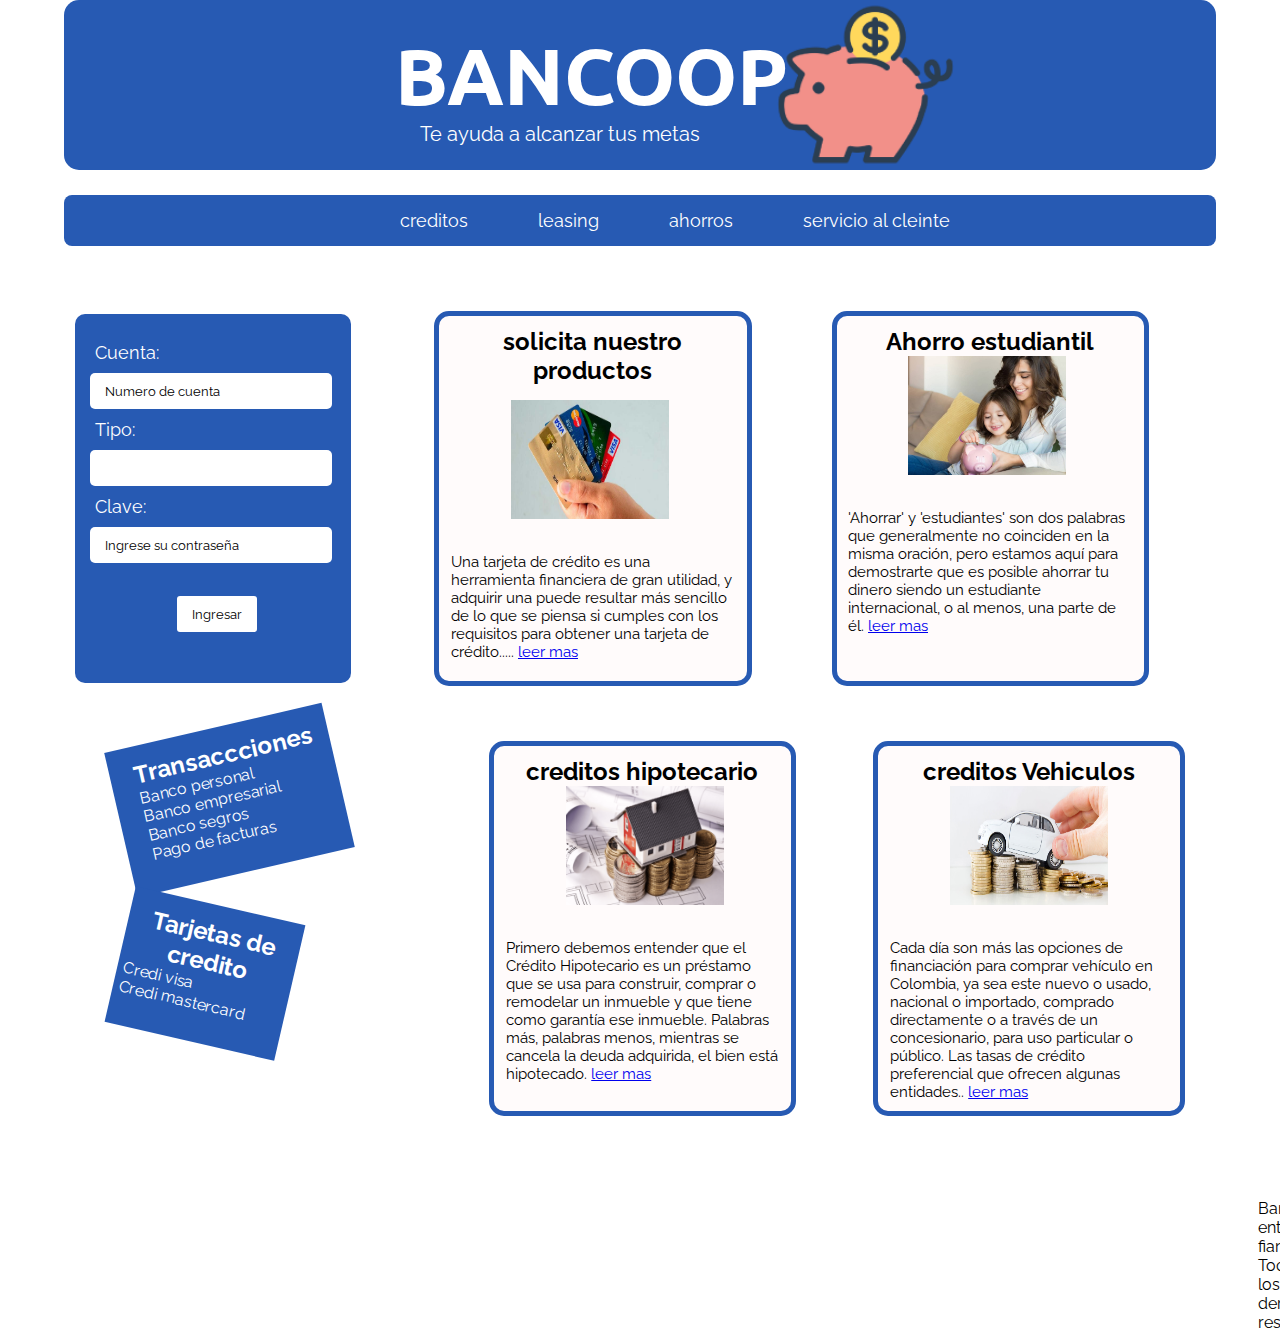
<file: index.html>
<!DOCTYPE html>
<html lang="en">
<head>
    <meta charset="UTF-8">
    <meta http-equiv="X-UA-Compatible" content="IE=edge">
    <meta name="viewport" content="width=device-width, initial-scale=1.0">
    <title>Document</title>
    <link rel="stylesheet" href="estilos/estilos.css">
    <link href="https://fonts.googleapis.com/css2?family=Raleway:wght@200&display=swap" rel="stylesheet">
    <link href="https://fonts.googleapis.com/css2?family=Ubuntu&display=swap" rel="stylesheet">
</head>
<body>
    <header>
        <img class="marrano" src="img/marranito.png" alt="">
        <nav class="alinea">
        <h1 class="texto">BANCOOP</h1>
    </nav>
        <P class="Titulo">Te ayuda a alcanzar tus metas</P>
    
    </header>
    <nav class="links">
        <ul>
            <a href="credito.html"><li>creditos</li></a>
            <a href="leasing.html"><li>leasing</li></a>
            <a href="ahorro.html"><li>ahorros</li></a>
            <a href="servicio.html"><li>servicio al cleinte</li></a>
        </ul>
    </nav>
    <nav class="contenido">
    <form class="formulario">
        <p class="letraform">Cuenta:</p> 
            <input type="text" placeholder="Numero de cuenta" maxlength="30" pattern="[A-Za-z]+" title="Debe contener valores A-Z y a-z" required>
        <p class="letraform">Tipo:</p> 
            <input type="num" placeholder=""maxlength="30" pattern="[{1-9}]+" title="Debe contener valores A-Z y a-z" required>
        <p class="letraform">Clave:</p>
            <input type="num" placeholder="Ingrese su contraseña" maxlength="30" pattern="[{1-9}]+" title="Debe contener valores A-Z y a-z" required>
            <button>Ingresar</button>
    </form>
    <nav class="contenido1">
        <h2>solicita nuestro productos</h2>
        <img class="imagen1" src="img/terjetas.png" alt="">
        <p>Una tarjeta de crédito es una herramienta financiera de gran utilidad, 
            y adquirir una puede resultar más sencillo de lo que se piensa si cumples
            con los requisitos para obtener una tarjeta de crédito.....  <a href="tarjetas.html">leer mas</a></p>
    </nav>
    <nav  class="contenido1">
        <h2>Ahorro estudiantil</h2>
        <img class="imagen" src="img/niñahorandi.jpg" alt="">
        <p>'Ahorrar' y 'estudiantes' son dos palabras que generalmente no 
            coinciden en la misma oración, pero estamos aquí para demostrarte 
            que es posible ahorrar tu dinero siendo un estudiante internacional, o al menos, una parte de él. <a href="estudiante.html">leer mas</a></p>
    </nav>
</nav>
<nav class="caja4">
    <nav  class="contenido3">
        <h2>creditos Vehiculos</h2>
        <img class="imagen" src="img/prestamos-para-vehiculos.jpg" alt="">
        <p>Cada día son más las opciones de financiación para comprar vehículo en Colombia, ya sea este nuevo o usado, nacional o importado, comprado directamente o a través de un concesionario, para uso particular o público. Las tasas de crédito preferencial que ofrecen algunas entidades.. <a href="vehiculo.html">leer mas</a></p>
    </nav>
    <nav  class="contenido4">
        <h2>creditos hipotecario</h2>
        <img class="imagen" src="img/hipotecario.png" alt="">
        <p>Primero debemos entender que el Crédito Hipotecario es un préstamo que se usa para construir, comprar o remodelar un inmueble y que tiene como garantía ese inmueble. Palabras más, palabras menos, mientras se cancela la deuda adquirida, el bien está hipotecado. <a href="casa.html">leer mas</a></p>
    </nav>
    
    <nav class="Transacciones">
        <h2 class="letra">Transaccciones</h2>
            <ul class="letra">
                <li>Banco personal</li>
                <li>Banco empresarial</li>
                <li>Banco segros</li>
                <li>Pago de facturas</li>
            </ul>
        </nav>
    </nav>
    <nav class="ultimo">
    <nav class="Transacciones2">
        <h2 class="letra">Tarjetas de credito</h2>
            <ul class="letra">
                <li>Credi visa</li>
                <li>Credi mastercard</li>
            </ul>
    </nav>
</nav>
      
        <footer>Bancoop entidad fianciera-Todos los derechos reservados.2013 </footer>
</body>
</html>
</file>
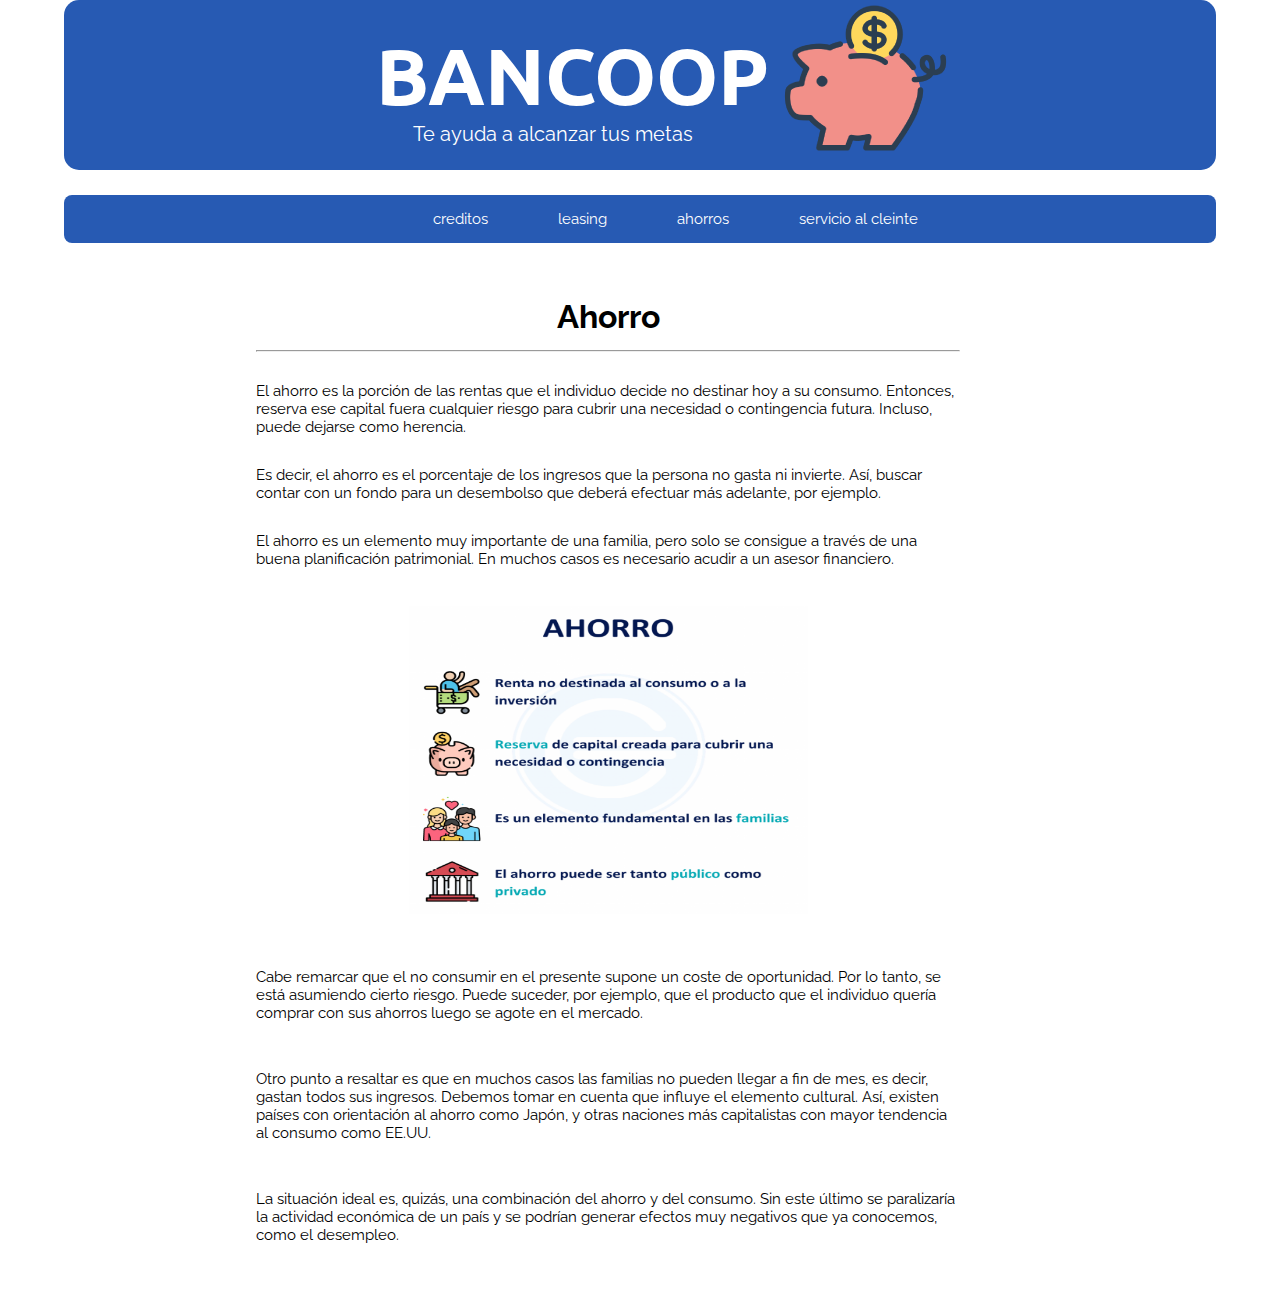
<file: ahorro.html>
<!DOCTYPE html>
<html lang="en">
<head>
    <meta charset="UTF-8">
    <meta http-equiv="X-UA-Compatible" content="IE=edge">
    <meta name="viewport" content="width=device-width, initial-scale=1.0">
    <title>Document</title>
    <link href="https://fonts.googleapis.com/css2?family=Raleway:wght@200&display=swap" rel="stylesheet">
    <link href="https://fonts.googleapis.com/css2?family=Ubuntu&display=swap" rel="stylesheet">
    <link rel="stylesheet" href="estilos/vehiculo.css">
</head>
<body>
    <header>
        <a href="index.html"><img class="marrano" src="img/marranito.png" alt=""></a>
        <nav class="alinea">
        <h1 class="texto">BANCOOP</h1>
    </nav>
        <P class="Titulo">Te ayuda a alcanzar tus metas</P>
    
    </header>
    <nav class="links">
        <ul>
            <a href="credito.html"><li>creditos</li></a>
            <a href="leasing.html"><li>leasing</li></a>
            <a href="ahorro.html"><li>ahorros</li></a>
            <a href="servicio.html"><li>servicio al cleinte</li></a>
        </ul>
    </nav>
    <section class="parrafo">
        <h1> Ahorro</h1>
        <hr>
        <p>El ahorro es la porción de las rentas que el individuo decide no destinar hoy a su consumo. Entonces, reserva ese capital fuera cualquier riesgo para cubrir una necesidad o contingencia futura. Incluso, puede dejarse como herencia.<br> </p>
        <p>Es decir, el ahorro es el porcentaje de los ingresos que la persona no gasta ni invierte. Así, buscar contar con un fondo para un desembolso que deberá efectuar más adelante, por ejemplo.<br></p>
        <p>El ahorro es un elemento muy importante de una familia, pero solo se consigue a través de una buena planificación patrimonial. En muchos casos es necesario acudir a un asesor financiero. </p><br>          
            <center>
                <img class="casa" src="img/Ahorro.png" alt="">
            </center> 
            <p>Cabe remarcar que el no consumir en el presente supone un coste de oportunidad. Por lo tanto, se está asumiendo cierto riesgo. Puede suceder, por ejemplo, que el producto que el individuo quería comprar con sus ahorros luego se agote en el mercado.</p> <br>
            <p>Otro punto a resaltar es que en muchos casos las familias no pueden llegar a fin de mes, es decir, gastan todos sus ingresos. Debemos tomar en cuenta que influye el elemento cultural. Así, existen países con orientación al ahorro como Japón, y otras naciones más capitalistas con mayor tendencia al consumo como EE.UU. </p> <br>
            <p> La situación ideal es, quizás, una combinación del ahorro y del consumo. Sin este último se paralizaría la actividad económica de un país y se podrían generar efectos muy negativos que ya conocemos, como el desempleo.</p><br>
    </section>
</file>
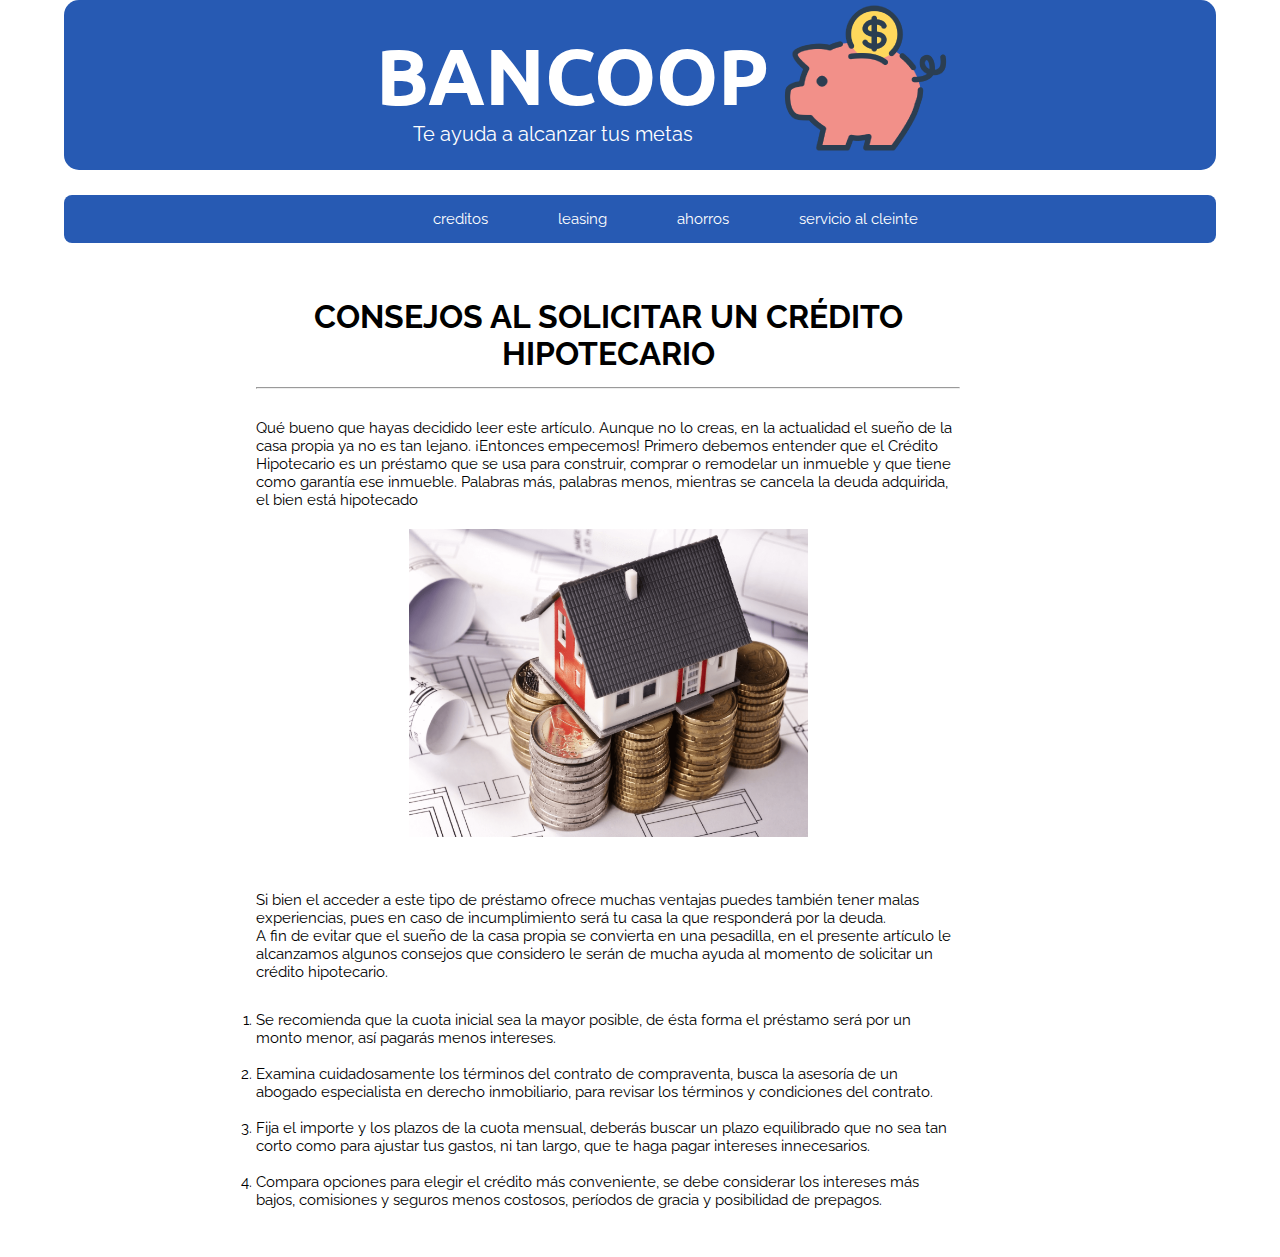
<file: casa.html>
<!DOCTYPE html>
<html lang="en">
<head>
    <meta charset="UTF-8">
    <meta http-equiv="X-UA-Compatible" content="IE=edge">
    <meta name="viewport" content="width=device-width, initial-scale=1.0">
    <title>Document</title>
    <link href="https://fonts.googleapis.com/css2?family=Raleway:wght@200&display=swap" rel="stylesheet">
    <link href="https://fonts.googleapis.com/css2?family=Ubuntu&display=swap" rel="stylesheet">
    <link rel="stylesheet" href="estilos/casa.css">
</head>
<body>
    <header>
        <a href="index.html"><img class="marrano" src="img/marranito.png" alt=""></a>
        <nav class="alinea">
        <h1 class="texto">BANCOOP</h1>
    </nav>
        <P class="Titulo">Te ayuda a alcanzar tus metas</P>
    
    </header>
    <nav class="links">
        <ul>
            <a href="credito.html"><li>creditos</li></a>
            <a href="leasing.html"><li>leasing</li></a>
            <a href="ahorro.html"><li>ahorros</li></a>
            <a href="servicio.html"><li>servicio al cleinte</li></a>
        </ul>
    </nav>
    <section class="parrafo">
        <h1>CONSEJOS AL SOLICITAR UN CRÉDITO HIPOTECARIO</h1>
        <hr>
        <p>Qué bueno que hayas decidido leer este artículo. Aunque no lo creas, en la actualidad el sueño de la casa propia ya no es tan lejano. ¡Entonces empecemos!

            Primero debemos entender que el Crédito Hipotecario es un préstamo que se usa para construir, comprar o remodelar un inmueble y que tiene como garantía ese inmueble. Palabras más, palabras menos, mientras se cancela la deuda adquirida, el bien está hipotecado</p>
            <center>
                <img class="casa" src="img/hipotecario.png" alt="">
            </center>
        <p>Si bien el acceder a este tipo de préstamo ofrece muchas ventajas puedes también tener malas experiencias, pues en caso de incumplimiento será tu casa la que responderá por la deuda.<br>
            A fin de evitar que el sueño de la casa propia se convierta en una pesadilla, en el presente artículo le alcanzamos algunos consejos que considero le serán de mucha ayuda al momento de solicitar un crédito hipotecario.</p>

            <ol>
                <li>Se recomienda que la cuota inicial sea la mayor posible, de ésta forma el préstamo será por un monto menor, así pagarás menos intereses.</li><br>
               
                <li>Examina cuidadosamente los términos del contrato de compraventa, busca la asesoría de un abogado especialista en derecho inmobiliario, para revisar los términos y condiciones del contrato.</li><br>
              
                <li>Fija el importe y los plazos de la cuota mensual, deberás buscar un plazo equilibrado que no sea tan corto como para ajustar tus gastos, ni tan largo, que te haga pagar intereses innecesarios.</li><br>

                <li>Compara opciones para elegir el crédito más conveniente, se debe considerar los intereses más bajos, comisiones y seguros menos costosos, períodos de gracia y posibilidad de prepagos.</li><br>
            </ol>


    </section>
</file>
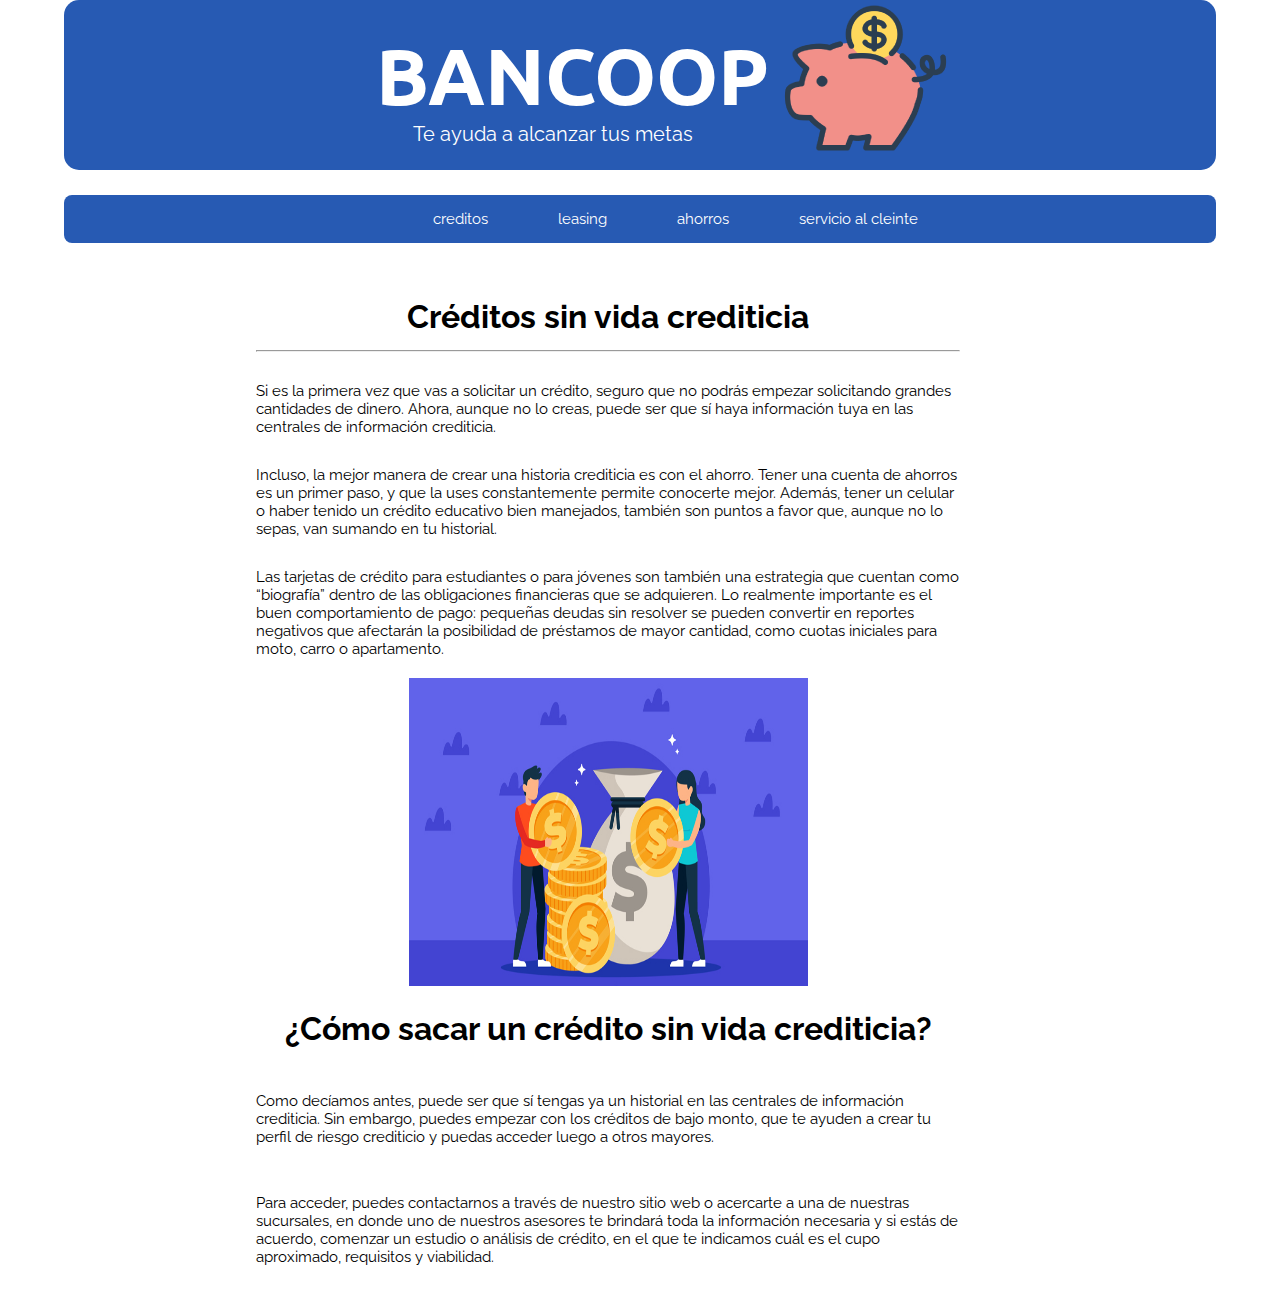
<file: credito.html>
<!DOCTYPE html>
<html lang="en">
<head>
    <meta charset="UTF-8">
    <meta http-equiv="X-UA-Compatible" content="IE=edge">
    <meta name="viewport" content="width=device-width, initial-scale=1.0">
    <title>Document</title>
    <link href="https://fonts.googleapis.com/css2?family=Raleway:wght@200&display=swap" rel="stylesheet">
    <link href="https://fonts.googleapis.com/css2?family=Ubuntu&display=swap" rel="stylesheet">
    <link rel="stylesheet" href="estilos/credito.css">
</head>
<body>
    <header>
        <a href="index.html"><img class="marrano" src="img/marranito.png" alt=""></a>
        <nav class="alinea">
        <h1 class="texto">BANCOOP</h1>
    </nav>
        <P class="Titulo">Te ayuda a alcanzar tus metas</P>
    
    </header>
    <nav class="links">
        <ul>
            <a href="credito.html"><li>creditos</li></a>
            <a href="leasing.html"><li>leasing</li></a>
            <a href="ahorro.html"><li>ahorros</li></a>
            <a href="servicio.html"><li>servicio al cleinte</li></a>
        </ul>
    </nav>
    <section class="parrafo">
        <h1> Créditos sin vida crediticia </h1>
        <hr>
        <p>Si es la primera vez que vas a solicitar un crédito, seguro que no podrás empezar solicitando grandes cantidades de dinero. Ahora, aunque no lo creas, puede ser que sí haya información tuya en las centrales de información crediticia. <br> </p>
        <p>Incluso, la mejor manera de crear una historia crediticia es con el ahorro. Tener una cuenta de ahorros es un primer paso, y que la uses constantemente permite conocerte mejor. Además, tener un celular o haber tenido un crédito educativo bien manejados, también son puntos a favor que, aunque no lo sepas, van sumando en tu historial.  <br></p>
        <p> Las tarjetas de crédito para estudiantes o para jóvenes son también una estrategia que cuentan como “biografía” dentro de las obligaciones financieras que se adquieren. Lo realmente importante es el buen comportamiento de pago: pequeñas deudas sin resolver se pueden convertir en reportes negativos que afectarán la posibilidad de préstamos de mayor cantidad, como cuotas iniciales para moto, carro o apartamento. </p>           
            <center>
                <img class="casa" src="img/creditos.jpg" alt="">
            </center>
        <h1>¿Cómo sacar un crédito sin vida crediticia? </h1>
            <p>Como decíamos antes, puede ser que sí tengas ya un historial en las centrales de información crediticia. Sin embargo, puedes empezar con los créditos de bajo monto, que te ayuden a crear tu perfil de riesgo crediticio y puedas acceder luego a otros mayores. </p> <br>
            <p>Para acceder, puedes contactarnos a través de nuestro sitio web o acercarte a una de nuestras sucursales, en donde uno de nuestros asesores te brindará toda la información necesaria y si estás de acuerdo, comenzar un estudio o análisis de crédito, en el que te indicamos cuál es el cupo aproximado, requisitos y viabilidad. </p>

    </section>
</file>
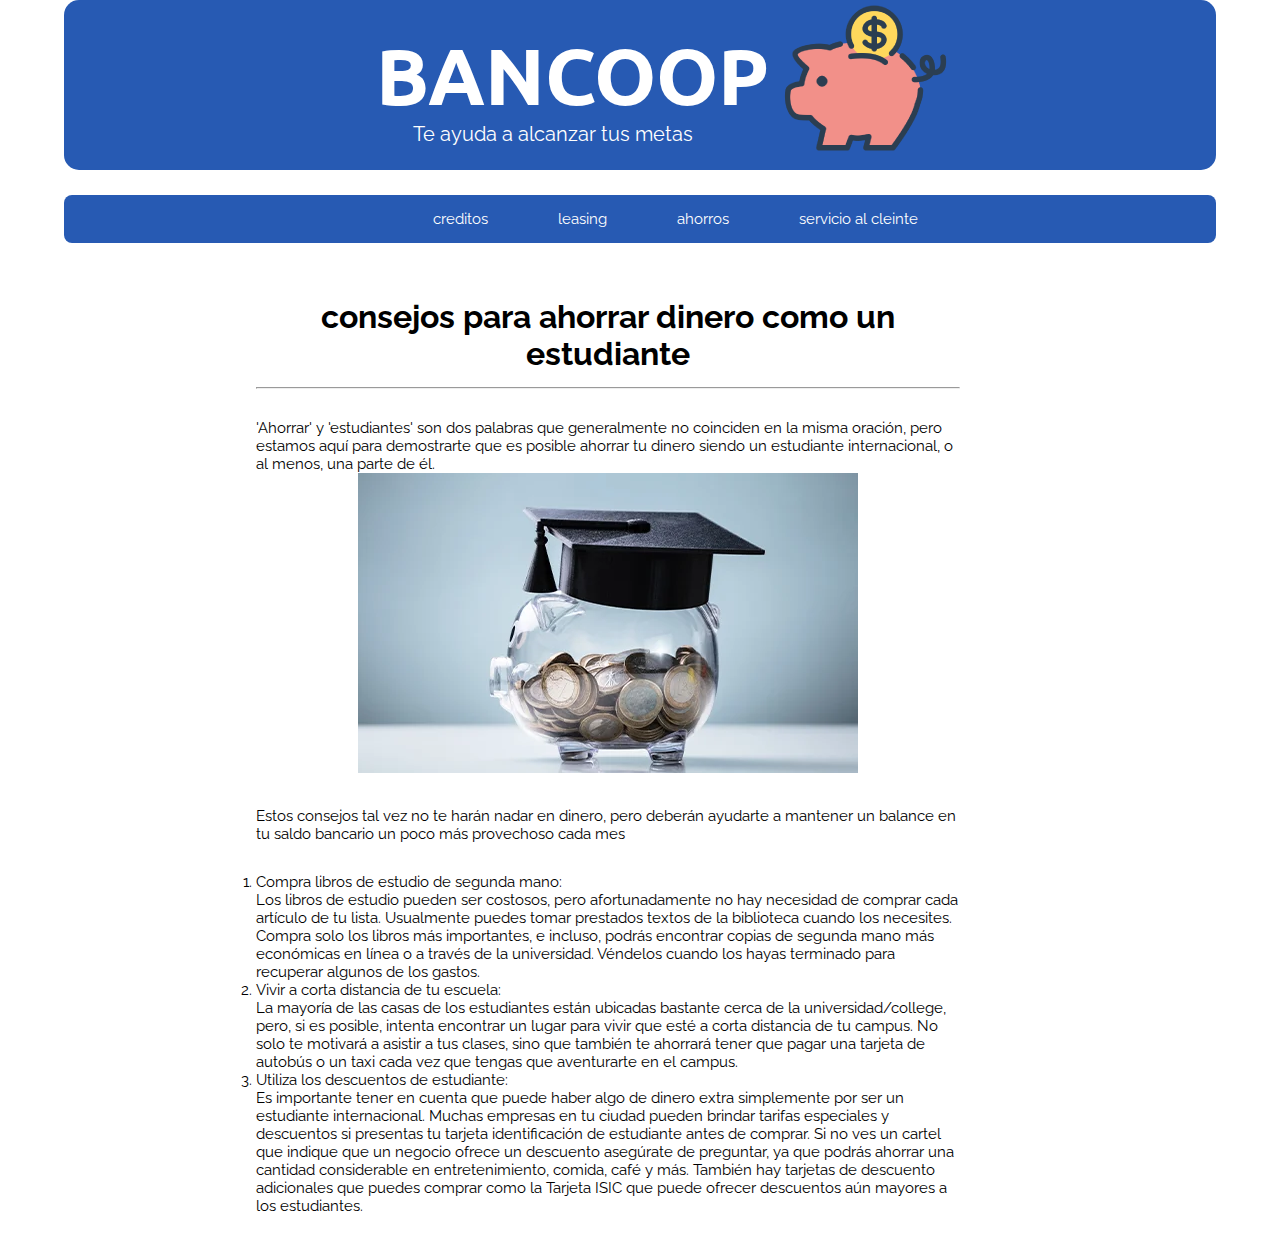
<file: estudiante.html>
<!DOCTYPE html>
<html lang="en">
<head>
    <meta charset="UTF-8">
    <meta http-equiv="X-UA-Compatible" content="IE=edge">
    <meta name="viewport" content="width=device-width, initial-scale=1.0">
    <title>Document</title>
    <link href="https://fonts.googleapis.com/css2?family=Raleway:wght@200&display=swap" rel="stylesheet">
    <link href="https://fonts.googleapis.com/css2?family=Ubuntu&display=swap" rel="stylesheet">
    <link rel="stylesheet" href="estilos/estudiante.css">
</head>
<body>
    <header>
        <a href="index.html"><img class="marrano" src="img/marranito.png" alt=""></a>
        <nav class="alinea">
        <h1 class="texto">BANCOOP</h1>
    </nav>
        <P class="Titulo">Te ayuda a alcanzar tus metas</P>
    
    </header>
    <nav class="links">
        <ul>
            <a href="credito.html"><li>creditos</li></a>
            <a href="leasing.html"><li>leasing</li></a>
            <a href="ahorro.html"><li>ahorros</li></a>
            <a href="servicio.html"><li>servicio al cleinte</li></a>
        </ul>
    </nav>
    <section class="parrafo">
        <h1>consejos para ahorrar dinero como un estudiante</h1>
        <hr>
        <p>'Ahorrar' y 'estudiantes' son dos palabras que generalmente 
            no coinciden en la misma oración, pero estamos aquí para demostrarte 
            que es posible ahorrar tu dinero siendo un estudiante internacional, o al menos, una parte de él.</p>
            <center>
                <img src="img/estudiante.png" alt="">
            </center>
        <p>Estos consejos tal vez no te harán nadar en dinero, pero deberán ayudarte a mantener un 
            balance en tu saldo bancario un poco más provechoso cada mes</p>

            <ol>
                <li>Compra libros de estudio de segunda mano: <br>
                Los libros de estudio pueden ser costosos, pero afortunadamente no hay necesidad 
                de comprar cada artículo de tu lista. Usualmente puedes tomar prestados textos de la biblioteca 
                cuando los necesites. Compra solo los libros más importantes, e incluso, podrás encontrar copias 
                de segunda mano más económicas en línea o a través de la universidad. Véndelos cuando los hayas terminado para recuperar algunos de los gastos.</li>
               
                <li>Vivir a corta distancia de tu escuela:<br>
                    La mayoría de las casas de los estudiantes están ubicadas bastante cerca de la universidad/college, 
                    pero, si es posible, intenta encontrar un lugar para vivir que esté a corta distancia de tu campus. No solo te motivará a asistir a tus clases,
                    sino que también te ahorrará tener que pagar una tarjeta de autobús o un taxi cada vez que tengas que aventurarte en el campus. </li>
              
                <li>Utiliza los descuentos de estudiante:<br>
                    Es importante tener en cuenta que puede haber algo de dinero extra simplemente por ser un estudiante internacional. 
                    Muchas empresas en tu ciudad pueden brindar tarifas especiales y descuentos si presentas tu tarjeta identificación 
                    de estudiante antes de comprar. Si no ves un cartel que indique que un negocio ofrece un descuento asegúrate de preguntar,
                    ya que podrás ahorrar una cantidad considerable en entretenimiento, comida, café y más. También hay tarjetas de 
                    descuento adicionales que puedes comprar como la Tarjeta ISIC que puede ofrecer descuentos aún mayores a los estudiantes. </li>
            </ol>

    </section>
</file>
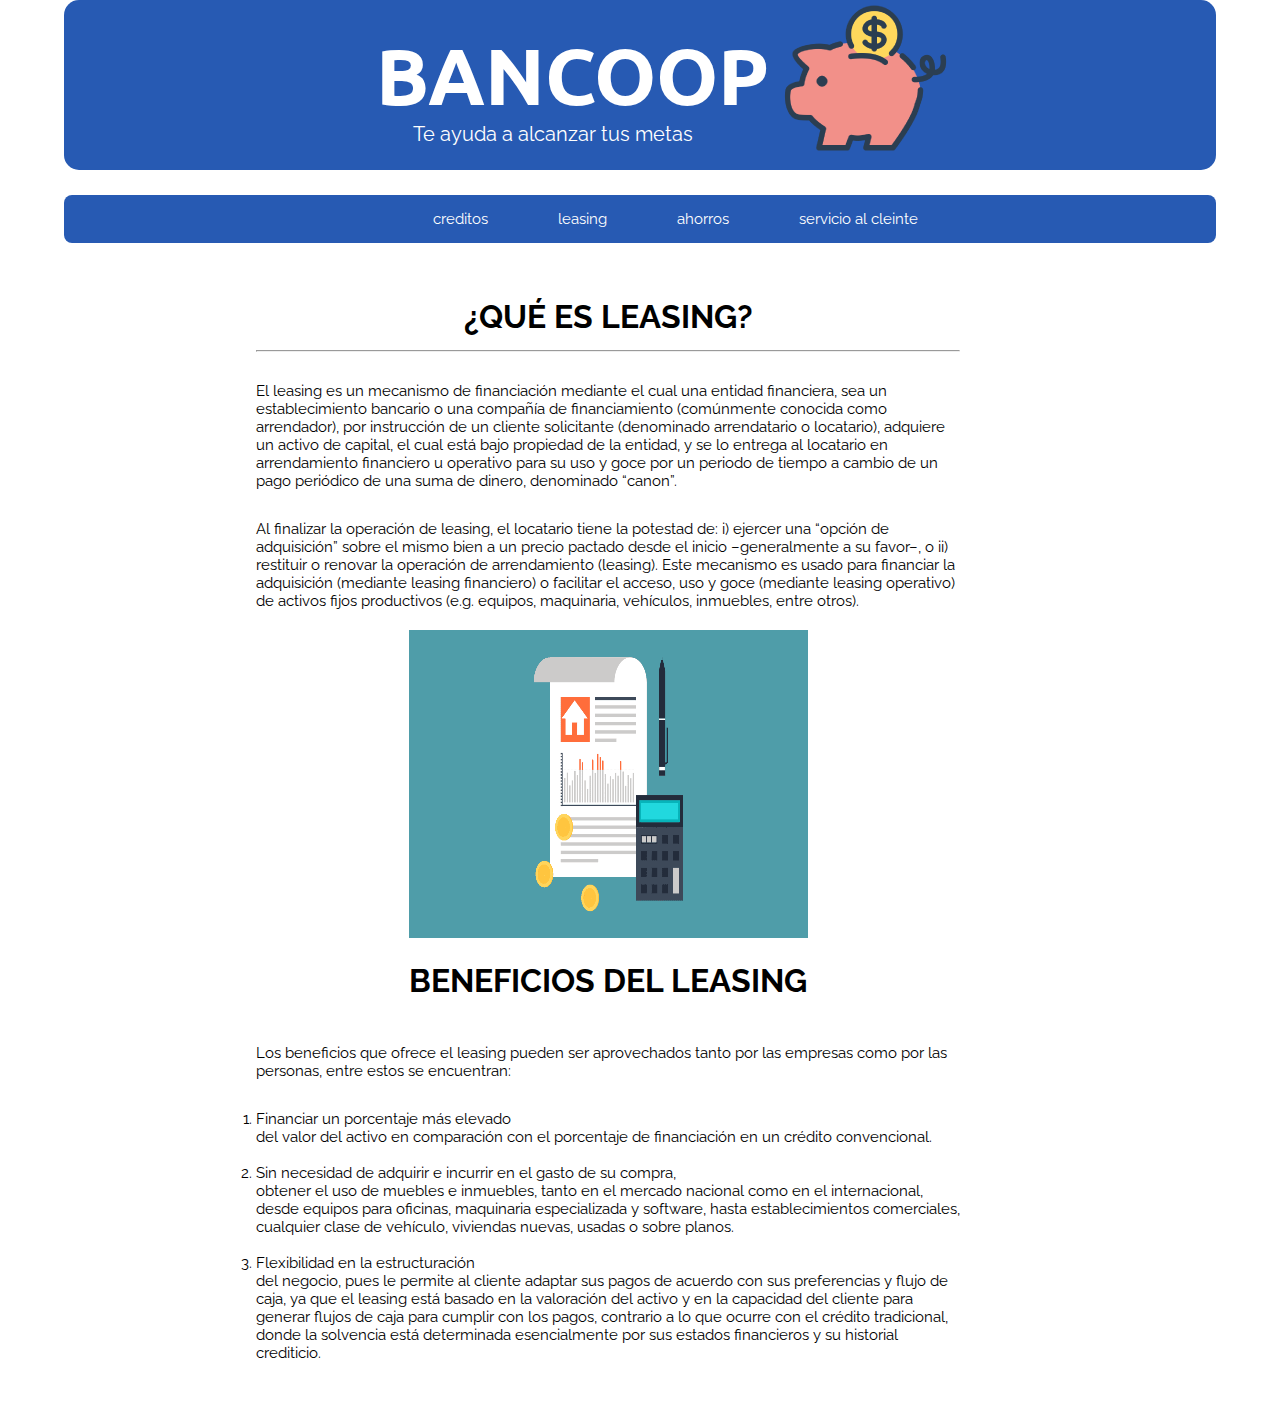
<file: leasing.html>
<!DOCTYPE html>
<html lang="en">
<head>
    <meta charset="UTF-8">
    <meta http-equiv="X-UA-Compatible" content="IE=edge">
    <meta name="viewport" content="width=device-width, initial-scale=1.0">
    <title>Document</title>
    <link href="https://fonts.googleapis.com/css2?family=Raleway:wght@200&display=swap" rel="stylesheet">
    <link href="https://fonts.googleapis.com/css2?family=Ubuntu&display=swap" rel="stylesheet">
    <link rel="stylesheet" href="estilos/vehiculo.css">
</head>
<body>
    <header>
        <a href="index.html"><img class="marrano" src="img/marranito.png" alt=""></a>
        <nav class="alinea">
        <h1 class="texto">BANCOOP</h1>
    </nav>
        <P class="Titulo">Te ayuda a alcanzar tus metas</P>
    
    </header>
    <nav class="links">
        <ul>
            <a href="credito.html"><li>creditos</li></a>
            <a href="leasing.html"><li>leasing</li></a>
            <a href="ahorro.html"><li>ahorros</li></a>
            <a href="servicio.html"><li>servicio al cleinte</li></a>
        </ul>
    </nav>
    <section class="parrafo">
        <h1> ¿QUÉ ES LEASING?</h1>
        <hr>
        <p>El leasing es un mecanismo de financiación mediante el cual una entidad financiera, sea un establecimiento bancario o una compañía de financiamiento (comúnmente conocida como arrendador), por instrucción de un cliente solicitante (denominado arrendatario o locatario), adquiere un activo de capital, el cual está bajo propiedad de la entidad, y se lo entrega al locatario en arrendamiento financiero u operativo para su uso y goce por un periodo de tiempo a cambio de un pago periódico de una suma de dinero, denominado “canon”.<br> </p>
        <p>Al finalizar la operación de leasing, el locatario tiene la potestad de: i) ejercer una “opción de adquisición” sobre el mismo bien a un precio pactado desde el inicio –generalmente a su favor–, o ii) restituir o renovar la operación de arrendamiento (leasing). Este mecanismo es usado para financiar la adquisición (mediante leasing financiero) o facilitar el acceso, uso y goce (mediante leasing operativo) de activos fijos productivos (e.g. equipos, maquinaria, vehículos, inmuebles, entre otros).<br></p>          
            <center>
                <img class="casa" src="img/leasing.png" alt="">
            </center>
        <h1>BENEFICIOS DEL LEASING</h1>
            <p>Los beneficios que ofrece el leasing pueden ser aprovechados tanto por las empresas como por las personas, entre estos se encuentran:</p>
        <ol>
            <li>Financiar un porcentaje más elevado <br> 
                del valor del activo en comparación con el porcentaje de financiación en un crédito convencional.</li> <br>
            <li>Sin necesidad de adquirir e incurrir en el gasto de su compra,<br> 
                obtener el uso de muebles e inmuebles, tanto en el mercado nacional como en el internacional, desde equipos para oficinas, maquinaria especializada y software, hasta establecimientos comerciales, cualquier clase de vehículo, viviendas nuevas, usadas o sobre planos.</li> <br>
            <li>Flexibilidad en la estructuración <br> 
                del negocio, pues le permite al cliente adaptar sus pagos de acuerdo con sus preferencias y flujo de caja, ya que el leasing está basado en la valoración del activo y en la capacidad del cliente para generar flujos de caja para cumplir con los pagos, contrario a lo que ocurre con el crédito tradicional, donde la solvencia está determinada esencialmente por sus estados financieros y su historial crediticio.</li> <br>
        </ol>

    </section>
</file>
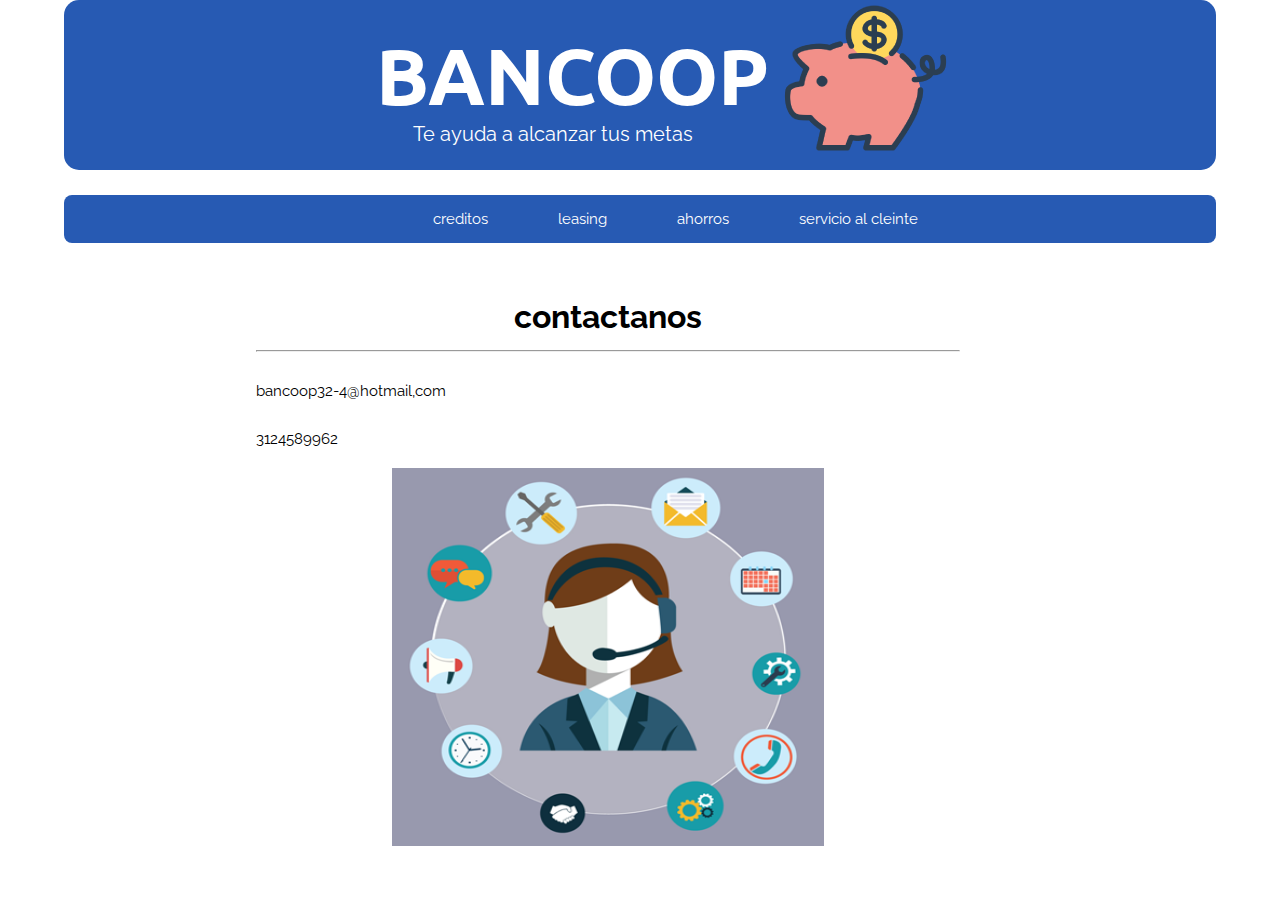
<file: servicio.html>
<!DOCTYPE html>
<html lang="en">
<head>
    <meta charset="UTF-8">
    <meta http-equiv="X-UA-Compatible" content="IE=edge">
    <meta name="viewport" content="width=device-width, initial-scale=1.0">
    <title>Document</title>
    <link href="https://fonts.googleapis.com/css2?family=Raleway:wght@200&display=swap" rel="stylesheet">
    <link href="https://fonts.googleapis.com/css2?family=Ubuntu&display=swap" rel="stylesheet">
    <link rel="stylesheet" href="estilos/servicio.css">
</head>
<body>
    <header>
        <a href="index.html"><img class="marrano" src="img/marranito.png" alt=""></a>
        <nav class="alinea">
        <h1 class="texto">BANCOOP</h1>
    </nav>
        <P class="Titulo">Te ayuda a alcanzar tus metas</P>
    
    </header>
    <nav class="links">
        <ul>
            <a href="credito.html"><li>creditos</li></a>
            <a href="leasing.html"><li>leasing</li></a>
            <a href="ahorro.html"><li>ahorros</li></a>
            <a href="servicio.html"><li>servicio al cleinte</li></a>
        </ul>
    </nav>
    <section class="parrafo">
        <h1> contactanos</h1>
        <hr>
        <p>bancoop32-4@hotmail,com<br> </p>
        <p>3124589962<br></p>
            <center>
                <img class="casa" src="img/servicio.png" alt="">
            </center> 
    </section>
</file>
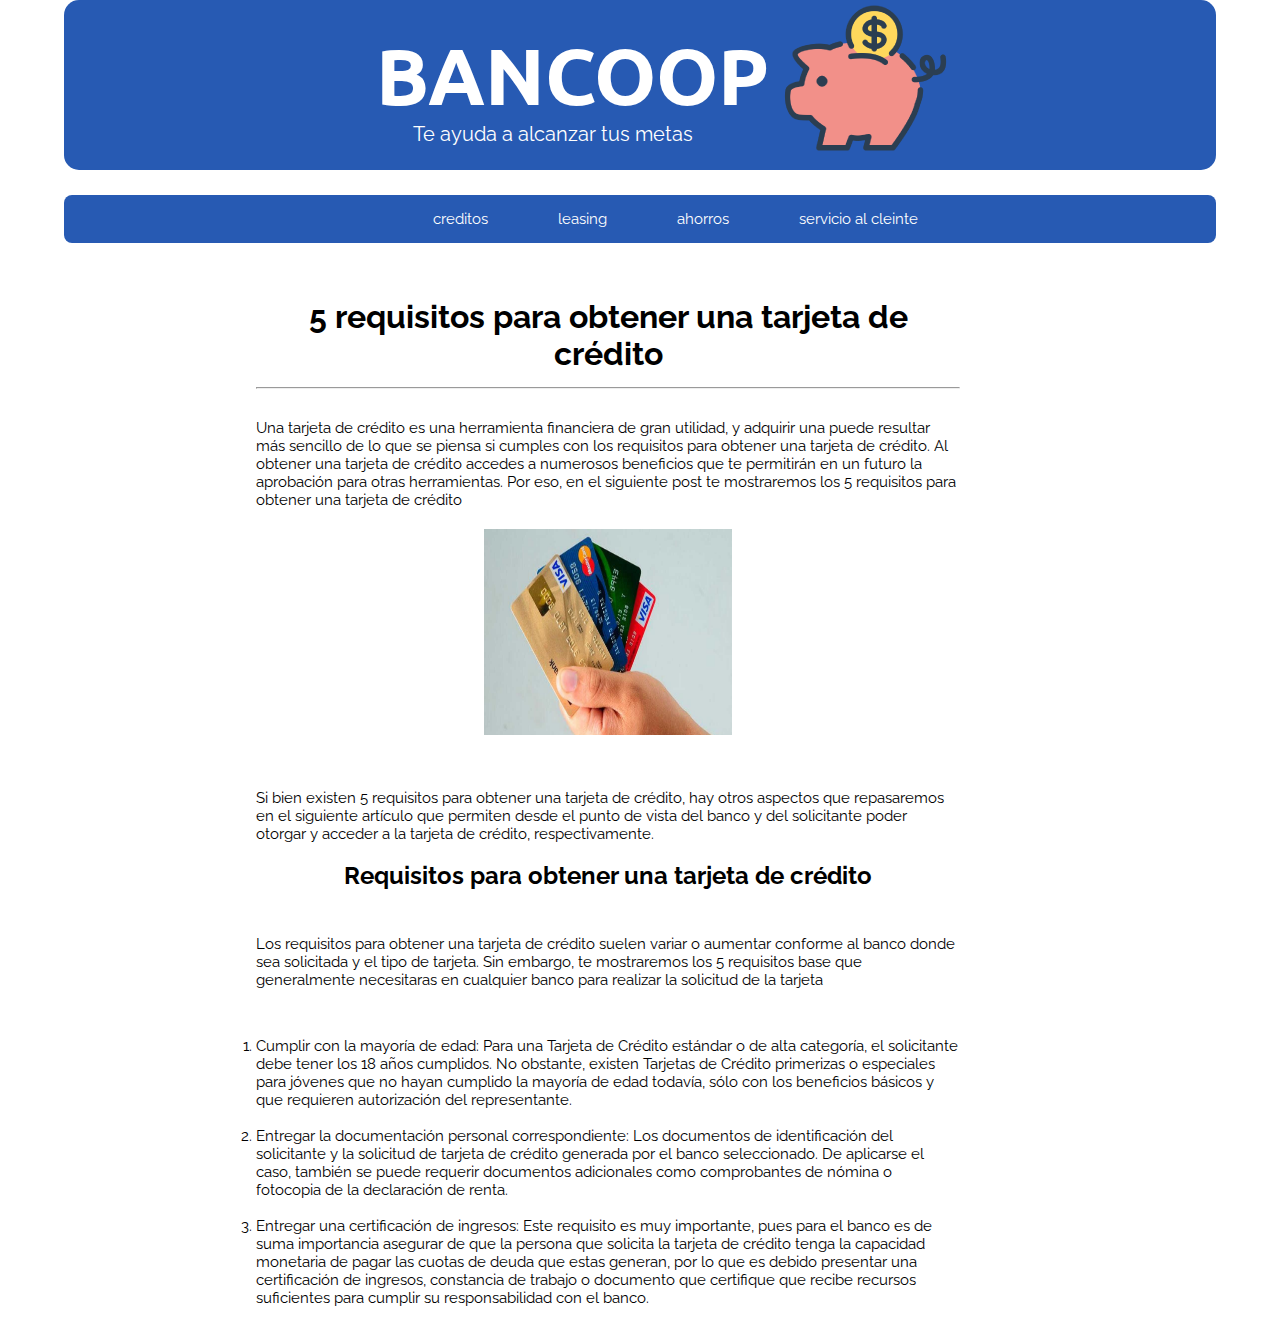
<file: tarjetas.html>
<!DOCTYPE html>
<html lang="en">
<head>
    <meta charset="UTF-8">
    <meta http-equiv="X-UA-Compatible" content="IE=edge">
    <meta name="viewport" content="width=device-width, initial-scale=1.0">
    <title>Document</title>
    <link href="https://fonts.googleapis.com/css2?family=Raleway:wght@200&display=swap" rel="stylesheet">
    <link href="https://fonts.googleapis.com/css2?family=Ubuntu&display=swap" rel="stylesheet">
    <link rel="stylesheet" href="estilos/tarjeta.css">
</head>
<body>
    <header>
        <a href="index.html"><img class="marrano" src="img/marranito.png" alt=""></a>
        <nav class="alinea">
        <h1 class="texto">BANCOOP</h1>
    </nav>
        <P class="Titulo">Te ayuda a alcanzar tus metas</P>
    
    </header>
    <nav class="links">
        <ul>
            <a href="credito.html"><li>creditos</li></a>
            <a href="leasing.html"><li>leasing</li></a>
            <a href="ahorro.html"><li>ahorros</li></a>
            <a href="servicio.html"><li>servicio al cleinte</li></a>
        </ul>
    </nav>
    <section class="parrafo">
        <h1>5 requisitos para obtener una tarjeta de crédito</h1>
     <hr>
        <p>Una tarjeta de crédito es una herramienta financiera de gran utilidad, y adquirir una puede resultar más sencillo 
            de lo que se piensa si cumples con los requisitos para obtener una tarjeta de crédito. Al obtener una tarjeta de crédito accedes a numerosos beneficios que te permitirán en un futuro 
            la aprobación para otras herramientas. Por eso, en el siguiente post te mostraremos los 5 requisitos para obtener una tarjeta de crédito</p>
            <center>
                <img class="tarjetas" src="img/terjetas.png" alt="">
            </center>
        <p>Si bien existen 5 requisitos para obtener una tarjeta de crédito, hay otros aspectos que repasaremos en el siguiente artículo que permiten 
            desde el punto de vista del banco y del solicitante poder otorgar y acceder a la tarjeta de crédito, respectivamente.</p>
            <br>
            <h2>Requisitos para obtener una tarjeta de crédito</h2>
        <p>Los requisitos para obtener una tarjeta de crédito suelen variar o aumentar conforme al banco donde sea solicitada y el tipo de tarjeta.
            Sin embargo, te mostraremos los 5 requisitos base que generalmente necesitaras en cualquier banco para realizar la solicitud de la tarjeta</p>
            <ol><br>
                <li>Cumplir con la mayoría de edad: Para una Tarjeta de Crédito estándar o de alta categoría, el solicitante debe tener 
                    los 18 años cumplidos. No obstante, existen Tarjetas de Crédito primerizas o especiales para jóvenes 
                    que no hayan cumplido la mayoría de edad todavía, sólo con los beneficios básicos y que requieren autorización del representante.</li>
                <br>
                <li>Entregar la documentación personal correspondiente: Los documentos de identificación del solicitante
                    y la solicitud de tarjeta de crédito generada por el banco seleccionado. De aplicarse el caso, 
                    también se puede requerir documentos adicionales como comprobantes de nómina o fotocopia de la declaración de renta.</li>
                <br>
                <li>Entregar una certificación de ingresos: Este requisito es muy importante, pues para el banco es de suma 
                    importancia asegurar de que la persona que solicita la tarjeta de crédito tenga la capacidad monetaria de pagar las 
                    cuotas de deuda que estas generan, por lo que es debido presentar una certificación de ingresos, constancia de trabajo 
                    o documento que certifique que recibe recursos suficientes para cumplir su responsabilidad con el banco.</li>
            </ol>
            
    </section>
</body>
</html>
</file>
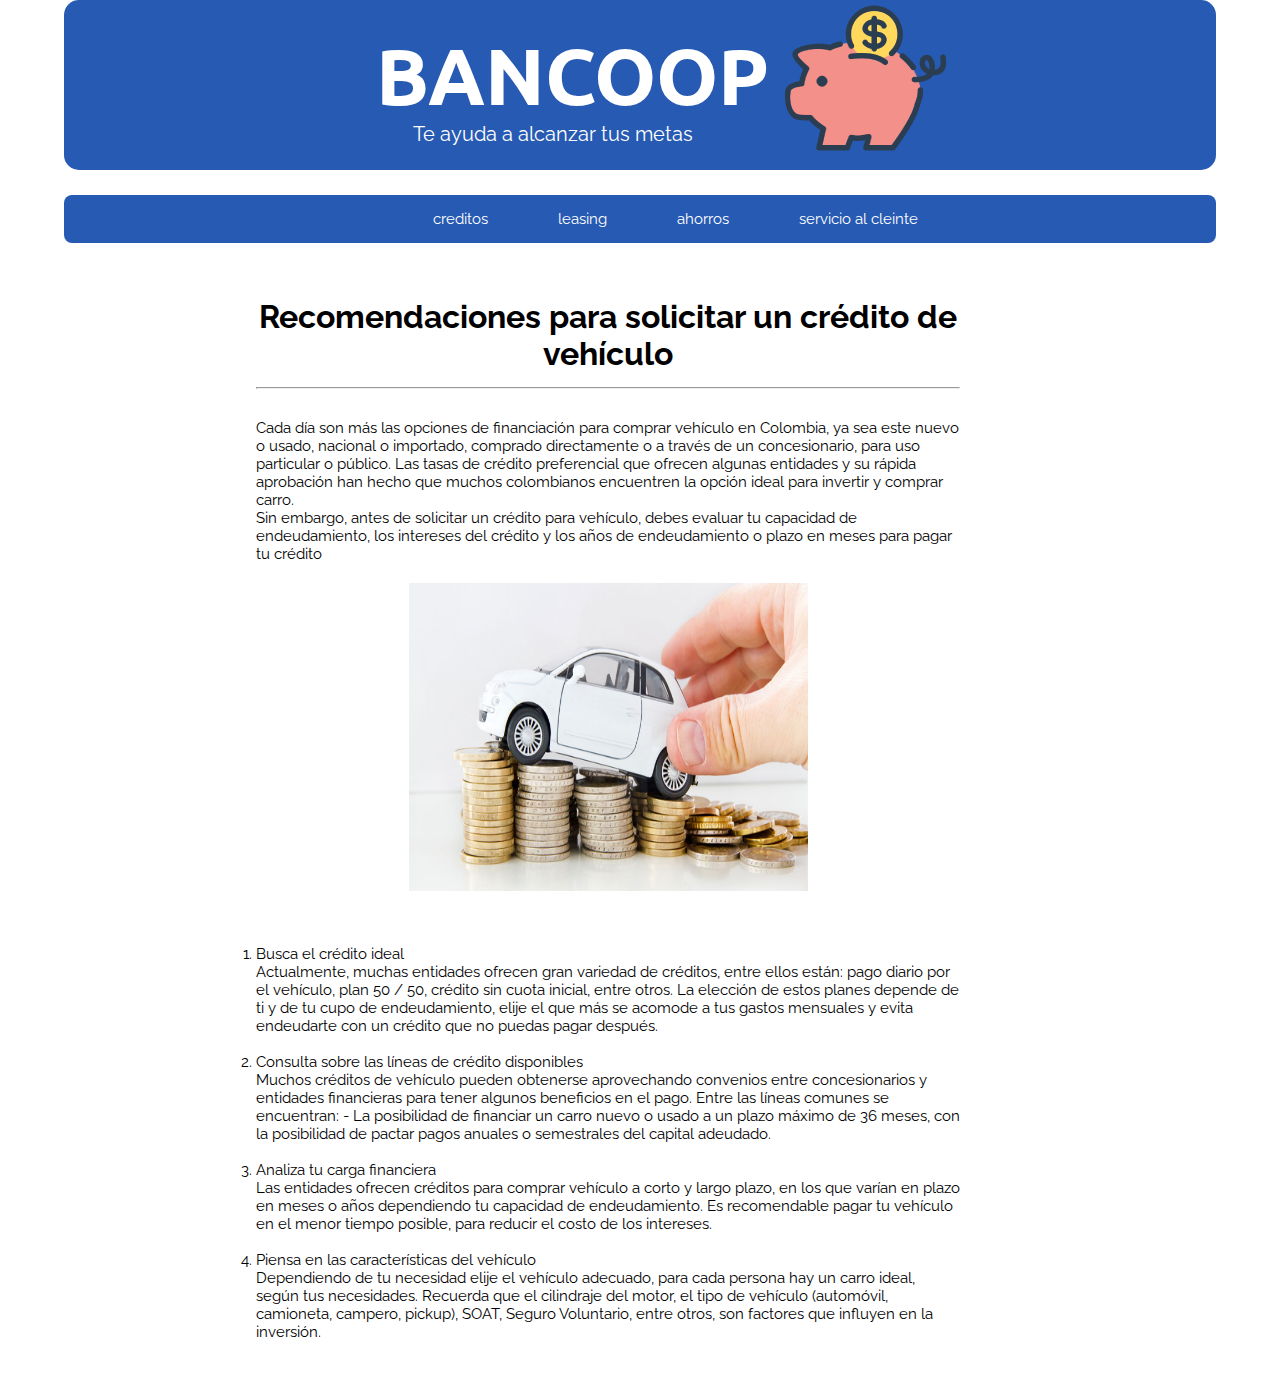
<file: vehiculo.html>
<!DOCTYPE html>
<html lang="en">
<head>
    <meta charset="UTF-8">
    <meta http-equiv="X-UA-Compatible" content="IE=edge">
    <meta name="viewport" content="width=device-width, initial-scale=1.0">
    <title>Document</title>
    <link href="https://fonts.googleapis.com/css2?family=Raleway:wght@200&display=swap" rel="stylesheet">
    <link href="https://fonts.googleapis.com/css2?family=Ubuntu&display=swap" rel="stylesheet">
    <link rel="stylesheet" href="estilos/vehiculo.css">
</head>
<body>
    <header>
        <a href="index.html"><img class="marrano" src="img/marranito.png" alt=""></a>
        <nav class="alinea">
        <h1 class="texto">BANCOOP</h1>
    </nav>
        <P class="Titulo">Te ayuda a alcanzar tus metas</P>
    
    </header>
    <nav class="links">
        <ul>
            <a href="credito.html"><li>creditos</li></a>
            <a href="leasing.html"><li>leasing</li></a>
            <a href="ahorro.html"><li>ahorros</li></a>
            <a href="servicio.html"><li>servicio al cleinte</li></a>
        </ul>
    </nav>
    <section class="parrafo">
        <h1>Recomendaciones para solicitar un crédito de vehículo</h1>
        <hr>
        <p>Cada día son más las opciones de financiación para comprar vehículo en Colombia, ya sea este nuevo o usado, nacional o importado, comprado directamente o a través de un concesionario, para uso particular o público. Las tasas de crédito preferencial que ofrecen algunas entidades y su rápida aprobación han hecho que muchos colombianos encuentren la opción ideal para invertir y comprar carro.<br>

            Sin embargo, antes de solicitar un crédito para vehículo, debes evaluar tu capacidad de endeudamiento, los intereses del crédito y los años de endeudamiento o plazo en meses para pagar tu crédito</p>           
            <center>
                <img class="casa" src="img/prestamos-para-vehiculos.jpg" alt="">
            </center>

            <ol>
                <li>Busca el crédito ideal <br>
                    Actualmente, muchas entidades ofrecen gran variedad de créditos, entre ellos están: pago diario por el vehículo, plan 50 / 50, crédito sin cuota inicial, entre otros.
                    La elección de estos planes depende de ti y de tu cupo de endeudamiento, elije el que más se acomode a tus gastos mensuales y evita endeudarte con un crédito que no puedas pagar después.</li><br>
               
                <li>Consulta sobre las líneas de crédito disponibles <br>
                    Muchos créditos de vehículo pueden obtenerse aprovechando convenios entre concesionarios y entidades financieras para tener algunos beneficios en el pago. Entre las líneas comunes se encuentran:                    
                    - La posibilidad de financiar un carro nuevo o usado a un plazo máximo de 36 meses, con la posibilidad de pactar pagos anuales o semestrales del capital adeudado.</li><br>
              
                <li>Analiza tu carga financiera  <br>
                    Las entidades ofrecen créditos para comprar vehículo a corto y largo plazo, en los que varían en plazo en meses o años dependiendo tu capacidad de endeudamiento. Es recomendable pagar tu vehículo en el menor tiempo posible, para reducir el costo de los intereses.</li><br>

                <li>Piensa en las características del vehículo <br>
                    Dependiendo de tu necesidad elije el vehículo adecuado, para cada persona hay un carro ideal, según tus necesidades. Recuerda que el cilindraje del motor, el tipo de vehículo (automóvil, camioneta, campero, pickup), SOAT, Seguro Voluntario, entre otros, son factores que influyen en la inversión. </li><br>
            </ol>


    </section>
</file>
<file: estilos/estilos.css>
*{
    margin: 0;
    padding: 0%;
}

header{
    display: flex;
    height: 170px;
    background-color: #275AB3;
    border-radius: 15px;
    margin: 0 5% 0 5%;
    justify-content: center
}

p{
    font-family: 'Raleway', sans-serif ;
    font-size: 15px;
}
.marrano{
    padding-left: 191px;
}
.logo{
    float: left;
    padding: 1px 0 25px 0;
    margin-left: 25%;
}
.alinea{
    margin-left: 15px;
}
.texto{
    color: white;
    font-size: 79px;
    font-family: 'Ubuntu', sans-serif;
    margin-top: 27px;
    margin-left: -580px;
}
.Titulo{
    font-family: 'Raleway', sans-serif ;
    font-size: 20px;
    margin-top: 24px;
    padding-left: -840px;
    color: white;
}

.links{
    font-family: 'Raleway', sans-serif;
    padding-top: 15px;
    padding-bottom: 15px;
    background-color: #275AB3;
    margin: 25px 5% 25px 5%;
    border-radius: 8px;
}

.links a{
    text-decoration: none;
    color: white;
    font-size: large;
}

.links ul{
    display: flex;
    justify-content: center;
    list-style: none;
}

.links li{
    padding-inline-start: 70px;
}

.contenido{
    display: flex;
    margin-left: 5%;
    margin-right: 5%;
}

.letraform{
    margin-left: 20px;
    font-size: 18px;
}
form{
    flex-direction: column;
    background-color: #275AB3;
    width: 24%;
    margin: 43px;
    color: white;
    justify-content: center;
    align-items: center;
    font-family: 'Raleway', sans-serif; 
    font-size: large;
    border-radius: 10px;
    padding-top: 28px;
    padding-bottom: 12px;
    margin-left: 11px;
}

.formulario input{
    margin-left: 15px;
    width: 75%;
    border: none;
    border-radius: 5px;
    padding: 10px 20px 10px 15px;
    font-family: 'Raleway', sans-serif;
    background-color: white;
    color: black;
}
button{
    margin-top: 23px;
    margin-left: 37%;
    font-family: 'Raleway', sans-serif;
    padding: 10px 15px 10px 15px;
    border: none;
    border-radius: 3px;
    background-color: white;
    color: rgb(0, 0, 0);
}

::placeholder{
    color: rgb(0, 0, 0);
}

input{
    margin-top: 10px;
    margin-bottom: 10px;
}
h1{
    font-family: 'Raleway', sans-serif;
    font-size: 81px;
}
h2{
    font-family: 'Raleway', sans-serif;
    text-align: center;
}
.Titulo{
    font-family: 'Raleway', sans-serif ;
    font-size: 20px;
    margin-top: 122px;
    text-align: center;
    margin-left: -555px;
    color: white;
}

.contenido1{
    border: 5px solid #275AB3;
    background-color: rgb(255, 251, 251);
    border-radius: 15px;
    padding: 11px 1% 29px 1%;
    width: 284px;
    height: 325px;
    margin: 40px;
}


.imagen{
    padding-left: 60px;
    padding-bottom: 30px;
    width: 158px ;
    height: 119px;
    align-items: center;
}

.imagen1{
    padding-top: 15px;
    padding-left: 60px;
    padding-bottom: 30px;
    width: 158px ;
    height: 119px;
    align-items: center;
}
.contenido2{
    border: 5px solid #275AB3;
    background-color: rgb(255, 251, 251);
    border-radius: 15px;
    padding: 11px 1% 29px 1%;
    width: 284px;
    height: 325px;
    margin: 40px;
}

.Transacciones{
    background-color: #275AB3;
    width: 174px;
    margin-left: 118px;
    padding: 14px 2% 29px 2%;
    transform: rotate(347deg);
    margin-bottom: 299px;
}
.Transacciones2{
    background-color: #275AB3;
    width: 174px;
    margin-left: 118px;
    margin-top: 24px;
    padding: 14px 2% 29px 2%;
    transform: rotate(13deg);
    margin-bottom: 299px;
}

.letra{
    color: white;
    font-family: 'Raleway', sans-serif;
    list-style: none;
}
.textocuadros{
    font-family: 'Raleway', sans-serif;
    text-align: center;
    color: white;
}
.caja4{
    display: flex;
    flex-direction: row-reverse;
    float: left;
}
.contenido3{
    border: 5px solid #275AB3;
    background-color: rgb(255, 251, 251);
    border-radius: 15px;
    padding: 11px 1% 29px 1%;
    width: 327px;
    height: 325px;
    margin: 40px;
    margin-left: 37px;
    margin-top: 15px;
    float: right;
}
.contenido4{
    border: 5px solid #275AB3;
    background-color: rgb(255, 251, 251);
    border-radius: 15px;
    padding: 11px 1% 29px 1%;
    width: 321px;
    height: 325px;
    margin: 40px;
    margin-left: 148px;
    margin-top: 15px;
    float: right;
}
footer{
    font-family: 'Raleway', sans-serif;
    color: black;
    text-align: center;
    padding-top: 458px;
    margin-top: 15px;
    padding-left: 1258px;
}
.ultimo{
    display: flex;
    float: left;
    margin-top: -293px;
}
</file>
<file: estilos/vehiculo.css>
*{
    margin: 0;
    padding: 0%;
}

header{
    display: flex;
    height: 170px;
    background-color: #275AB3;
    border-radius: 15px;
    margin: 0 5% 0 5%;
    justify-content: center
}

.marrano{
    padding-left: 191px;
}
.logo{
    float: left;
    padding: 1px 0 25px 0;
    margin-left: 25%;
}
.alinea{
    margin-left: 15px;
}
.texto{
    color: white;
    font-size: 79px;
    font-family: 'Ubuntu', sans-serif;
    margin-top: 27px;
    margin-left: -791px;
}
.Titulo{
    font-family: 'Raleway', sans-serif ;
    font-size: 20px;
    margin-top: 24px;
    padding-left: -840px;
    color: white;
}

.links{
    font-family: 'Raleway', sans-serif;
    padding-top: 15px;
    padding-bottom: 15px;
    background-color: #275AB3;
    margin: 25px 5% 25px 5%;
    border-radius: 8px;
}

.links a{
    text-decoration: none;
    color: white;
    font-size: large;
}

.links ul{
    display: flex;
    justify-content: center;
    list-style: none;
}

.links li{
    padding-inline-start: 70px;
}
.Titulo{
    font-family: 'Raleway', sans-serif ;
    font-size: 20px;
    margin-top: 122px;
    text-align: center;
    margin-left: -555px;
    color: white;
}
.parrafo{
    width: 55%;
    margin-left: 15%;
    margin-top: 25px;
    padding: 30px 5% 30px 5%;
    font-family:'Montserrat', sans-serif;
    color: black;
}
h2 {
    font-family: 'Raleway', sans-serif;
    text-align: center;
    padding-bottom: 15px;
}
h1{
    padding-bottom: 15px;
    font-family: 'Raleway', sans-serif;
    text-align: center;
}
ol{
    margin-top: 30px;
}
p {
    margin-top: 30px;
    font-family: 'Raleway', sans-serif;
    font-size: 15px;
}
li{
    font-family: 'Raleway', sans-serif;
    font-size: 15px;
}
.casa{
    width: 399px;
    height: 308px;
    padding-top: 20px;
    padding-bottom: 20px;
}
</file>
<file: estilos/casa.css>
*{
    margin: 0;
    padding: 0%;
}

header{
    display: flex;
    height: 170px;
    background-color: #275AB3;
    border-radius: 15px;
    margin: 0 5% 0 5%;
    justify-content: center
}

.marrano{
    padding-left: 191px;
}
.logo{
    float: left;
    padding: 1px 0 25px 0;
    margin-left: 25%;
}
.alinea{
    margin-left: 15px;
}
.texto{
    color: white;
    font-size: 79px;
    font-family: 'Ubuntu', sans-serif;
    margin-top: 27px;
    margin-left: -791px;
}
.Titulo{
    font-family: 'Raleway', sans-serif ;
    font-size: 20px;
    margin-top: 24px;
    padding-left: -840px;
    color: white;
}

.links{
    font-family: 'Raleway', sans-serif;
    padding-top: 15px;
    padding-bottom: 15px;
    background-color: #275AB3;
    margin: 25px 5% 25px 5%;
    border-radius: 8px;
}

.links a{
    text-decoration: none;
    color: white;
    font-size: large;
}

.links ul{
    display: flex;
    justify-content: center;
    list-style: none;
}

.links li{
    padding-inline-start: 70px;
}
.Titulo{
    font-family: 'Raleway', sans-serif ;
    font-size: 20px;
    margin-top: 122px;
    text-align: center;
    margin-left: -555px;
    color: white;
}
.parrafo{
    width: 55%;
    margin-left: 15%;
    margin-top: 25px;
    padding: 30px 5% 30px 5%;
    font-family:'Montserrat', sans-serif;
    color: black;
}
h2 {
    font-family: 'Raleway', sans-serif;
    text-align: center;
    padding-bottom: 15px;
}
h1{
    padding-bottom: 15px;
    font-family: 'Raleway', sans-serif;
    text-align: center;
}
ol{
    margin-top: 30px;
}
p {
    margin-top: 30px;
    font-family: 'Raleway', sans-serif;
    font-size: 15px;
}
li{
    font-family: 'Raleway', sans-serif;
    font-size: 15px;
}
.casa{
    width: 399px;
    height: 308px;
    padding-top: 20px;
    padding-bottom: 20px;
}
</file>
<file: estilos/credito.css>
*{
    margin: 0;
    padding: 0%;
}

header{
    display: flex;
    height: 170px;
    background-color: #275AB3;
    border-radius: 15px;
    margin: 0 5% 0 5%;
    justify-content: center
}

.marrano{
    padding-left: 191px;
}
.logo{
    float: left;
    padding: 1px 0 25px 0;
    margin-left: 25%;
}
.alinea{
    margin-left: 15px;
}
.texto{
    color: white;
    font-size: 79px;
    font-family: 'Ubuntu', sans-serif;
    margin-top: 27px;
    margin-left: -791px;
}
.Titulo{
    font-family: 'Raleway', sans-serif ;
    font-size: 20px;
    margin-top: 24px;
    padding-left: -840px;
    color: white;
}

.links{
    font-family: 'Raleway', sans-serif;
    padding-top: 15px;
    padding-bottom: 15px;
    background-color: #275AB3;
    margin: 25px 5% 25px 5%;
    border-radius: 8px;
}

.links a{
    text-decoration: none;
    color: white;
    font-size: large;
}

.links ul{
    display: flex;
    justify-content: center;
    list-style: none;
}

.links li{
    padding-inline-start: 70px;
}
.Titulo{
    font-family: 'Raleway', sans-serif ;
    font-size: 20px;
    margin-top: 122px;
    text-align: center;
    margin-left: -555px;
    color: white;
}
.parrafo{
    width: 55%;
    margin-left: 15%;
    margin-top: 25px;
    padding: 30px 5% 30px 5%;
    font-family:'Montserrat', sans-serif;
    color: black;
}
h2 {
    font-family: 'Raleway', sans-serif;
    text-align: center;
    padding-bottom: 15px;
}
h1{
    padding-bottom: 15px;
    font-family: 'Raleway', sans-serif;
    text-align: center;
}
ol{
    margin-top: 30px;
}
p {
    margin-top: 30px;
    font-family: 'Raleway', sans-serif;
    font-size: 15px;
}
li{
    font-family: 'Raleway', sans-serif;
    font-size: 15px;
}
.casa{
    width: 399px;
    height: 308px;
    padding-top: 20px;
    padding-bottom: 20px;
}
</file>
<file: estilos/estudiante.css>
*{
    margin: 0;
    padding: 0%;
}

header{
    display: flex;
    height: 170px;
    background-color: #275AB3;
    border-radius: 15px;
    margin: 0 5% 0 5%;
    justify-content: center
}

.marrano{
    padding-left: 191px;
}
.logo{
    float: left;
    padding: 1px 0 25px 0;
    margin-left: 25%;
}
.alinea{
    margin-left: 15px;
}
.texto{
    color: white;
    font-size: 79px;
    font-family: 'Ubuntu', sans-serif;
    margin-top: 27px;
    margin-left: -791px;
}
.Titulo{
    font-family: 'Raleway', sans-serif ;
    font-size: 20px;
    margin-top: 24px;
    padding-left: -840px;
    color: white;
}

.links{
    font-family: 'Raleway', sans-serif;
    padding-top: 15px;
    padding-bottom: 15px;
    background-color: #275AB3;
    margin: 25px 5% 25px 5%;
    border-radius: 8px;
}

.links a{
    text-decoration: none;
    color: white;
    font-size: large;
}

.links ul{
    display: flex;
    justify-content: center;
    list-style: none;
}

.links li{
    padding-inline-start: 70px;
}
.Titulo{
    font-family: 'Raleway', sans-serif ;
    font-size: 20px;
    margin-top: 122px;
    text-align: center;
    margin-left: -555px;
    color: white;
}
.parrafo{
    width: 55%;
    margin-left: 15%;
    margin-top: 25px;
    padding: 30px 5% 30px 5%;
    font-family:'Montserrat', sans-serif;
    color: black;
}
h2 {
    font-family: 'Raleway', sans-serif;
    text-align: center;
    padding-bottom: 15px;
}
h1{
    padding-bottom: 15px;
    font-family: 'Raleway', sans-serif;
    text-align: center;
}
ol{
    margin-top: 30px;
}
p {
    margin-top: 30px;
    font-family: 'Raleway', sans-serif;
    font-size: 15px;
}
li{
    font-family: 'Raleway', sans-serif;
    font-size: 15px;
}
</file>
<file: estilos/servicio.css>
*{
    margin: 0;
    padding: 0%;
}

header{
    display: flex;
    height: 170px;
    background-color: #275AB3;
    border-radius: 15px;
    margin: 0 5% 0 5%;
    justify-content: center
}

.marrano{
    padding-left: 191px;
}
.logo{
    float: left;
    padding: 1px 0 25px 0;
    margin-left: 25%;
}
.alinea{
    margin-left: 15px;
}
.texto{
    color: white;
    font-size: 79px;
    font-family: 'Ubuntu', sans-serif;
    margin-top: 27px;
    margin-left: -791px;
}
.Titulo{
    font-family: 'Raleway', sans-serif ;
    font-size: 20px;
    margin-top: 24px;
    padding-left: -840px;
    color: white;
}

.links{
    font-family: 'Raleway', sans-serif;
    padding-top: 15px;
    padding-bottom: 15px;
    background-color: #275AB3;
    margin: 25px 5% 25px 5%;
    border-radius: 8px;
}

.links a{
    text-decoration: none;
    color: white;
    font-size: large;
}

.links ul{
    display: flex;
    justify-content: center;
    list-style: none;
}

.links li{
    padding-inline-start: 70px;
}
.Titulo{
    font-family: 'Raleway', sans-serif ;
    font-size: 20px;
    margin-top: 122px;
    text-align: center;
    margin-left: -555px;
    color: white;
}
.parrafo{
    width: 55%;
    margin-left: 15%;
    margin-top: 25px;
    padding: 30px 5% 30px 5%;
    font-family:'Montserrat', sans-serif;
    color: black;
}
h2 {
    font-family: 'Raleway', sans-serif;
    text-align: center;
    padding-bottom: 15px;
}
h1{
    padding-bottom: 15px;
    font-family: 'Raleway', sans-serif;
    text-align: center;
}
ol{
    margin-top: 30px;
}
p {
    margin-top: 30px;
    font-family: 'Raleway', sans-serif;
    font-size: 15px;
}
li{
    font-family: 'Raleway', sans-serif;
    font-size: 15px;
}
.casa{
    width: 432px;
    height: 378px;
    padding-top: 20px;
    padding-bottom: 20px;
}
</file>
<file: estilos/tarjeta.css>
*{
    margin: 0;
    padding: 0%;
}

header{
    display: flex;
    height: 170px;
    background-color: #275AB3;
    border-radius: 15px;
    margin: 0 5% 0 5%;
    justify-content: center
}

.marrano{
    padding-left: 191px;
}
.logo{
    float: left;
    padding: 1px 0 25px 0;
    margin-left: 25%;
}
.alinea{
    margin-left: 15px;
}
.texto{
    color: white;
    font-size: 79px;
    font-family: 'Ubuntu', sans-serif;
    margin-top: 27px;
    margin-left: -791px;
}
.Titulo{
    font-family: 'Raleway', sans-serif ;
    font-size: 20px;
    margin-top: 24px;
    padding-left: -840px;
    color: white;
}

.links{
    font-family: 'Raleway', sans-serif;
    padding-top: 15px;
    padding-bottom: 15px;
    background-color: #275AB3;
    margin: 25px 5% 25px 5%;
    border-radius: 8px;
}

.links a{
    text-decoration: none;
    color: white;
    font-size: large;
}

.links ul{
    display: flex;
    justify-content: center;
    list-style: none;
}

.links li{
    padding-inline-start: 70px;
}
.Titulo{
    font-family: 'Raleway', sans-serif ;
    font-size: 20px;
    margin-top: 122px;
    text-align: center;
    margin-left: -555px;
    color: white;
}
.parrafo{
    width: 55%;
    margin-left: 15%;
    margin-top: 25px;
    padding: 30px 5% 30px 5%;
    font-family:'Montserrat', sans-serif;
    color: black;
}
h2 {
    font-family: 'Raleway', sans-serif;
    text-align: center;
    padding-bottom: 15px;
}
h1{
    padding-bottom: 15px;
    font-family: 'Raleway', sans-serif;
    text-align: center;
}
ol{
    margin-top: 30px;
}
p {
    margin-top: 30px;
    font-family: 'Raleway', sans-serif;
    font-size: 15px;
}
li{
    font-family: 'Raleway', sans-serif;
    font-size: 15px;
}
.tarjetas{
    padding-top: 20px;
    padding-bottom: 20px;
    width: 248px;
    height: 206px;
}
</file>
